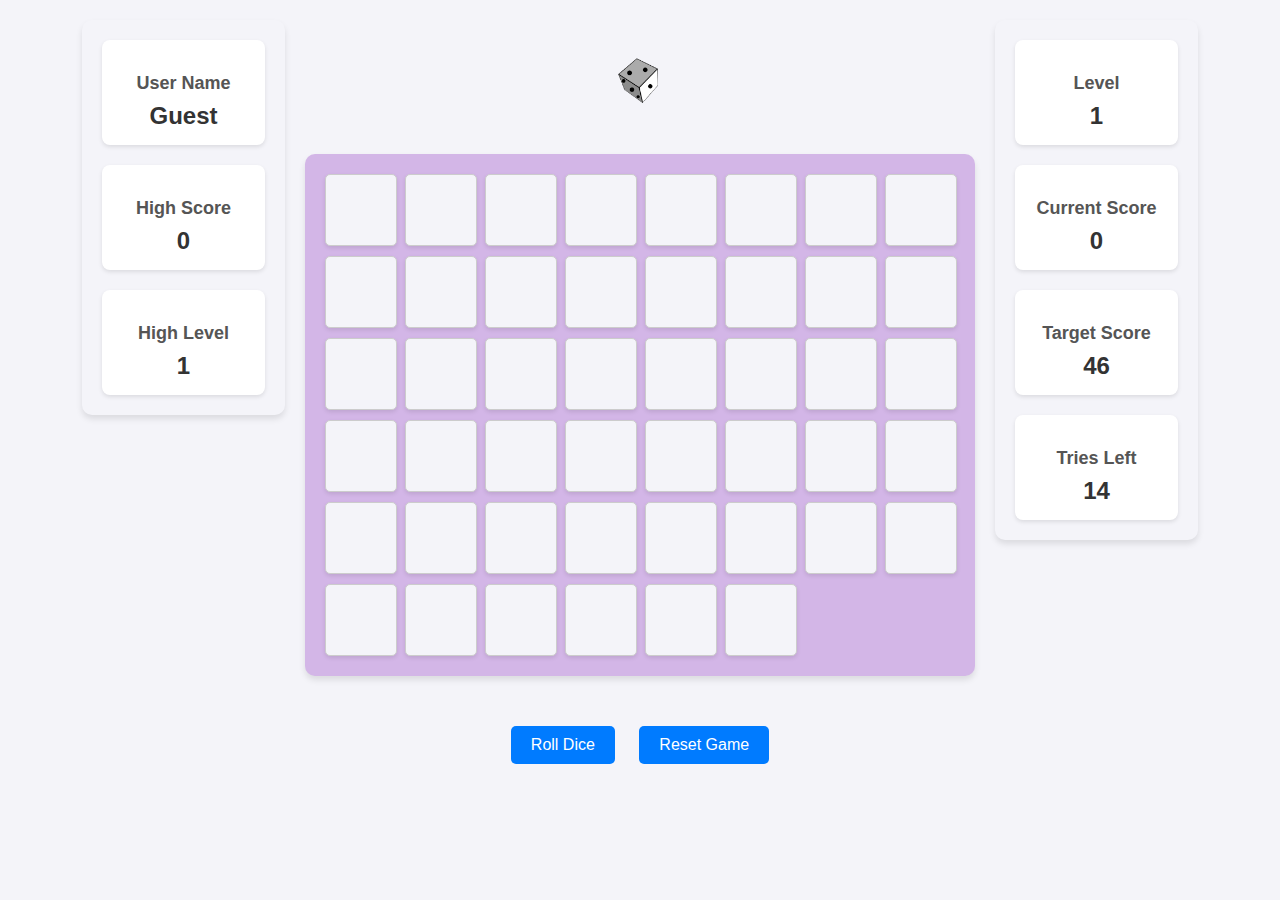
<file: game.html>
<!DOCTYPE html>
<html lang="en">

<head>
    <meta charset="UTF-8">
    <meta name="viewport" content="width=device-width, initial-scale=1.0">
    <title>Ludo Game</title>
    <link rel="stylesheet" href="./CSS/styleGame.css">
</head>

<body>
    <div class="main-container">
        <div class="stats-container">
            <div class="stat">
                <h3>User Name</h3>
                <p id="user-name">Loading...</p>
            </div>
            <div class="stat">
                <h3>High Score</h3>
                <p id="high-score">0</p>
            </div>
            <div class="stat">
                <h3>High Level</h3>
                <p id="high-level">1</p>
            </div>
        </div>
        <div class="game-area">
            <div class="dice-container">
                <img id="dice-image" src="./images/ludo.gif" alt="Dice">
                <img id="bead-image" src="./images/ludo.png" alt="Bead"
                    style="display: none; position: absolute; width: 40px; height: 40px;">

            </div>
            <div class="grid-container" id="grid"></div>
            <div class="controls">
                <button id="roll-dice">Roll Dice</button>
                <button id="reset-game">Reset Game</button>
            </div>
            <div id="levelUpModal" class="modal">
                <div class="modal-content">
                    <p id="modal-message"></p>
                    <div class="modal-footer">
                        <button class="btn" id="close-modal">Okay</button>
                    </div>
                </div>
            </div>

        </div>
        <div class="stats-container">
            <div class="stat">
                <h3>Level</h3>
                <p id="level">1</p>
            </div>
            <div class="stat">
                <h3>Current Score</h3>
                <p id="total-score">0</p>
            </div>
            <div class="stat">
                <h3>Target Score</h3>
                <p id="target-score"></p>
            </div>
            <div class="stat" id="stat-tries">
                <h3>Tries Left</h3>
                <p id="tries">12</p>
            </div>
        </div>
    </div>
    <script src="scriptGame.js"></script>
</body>

</html>
</file>
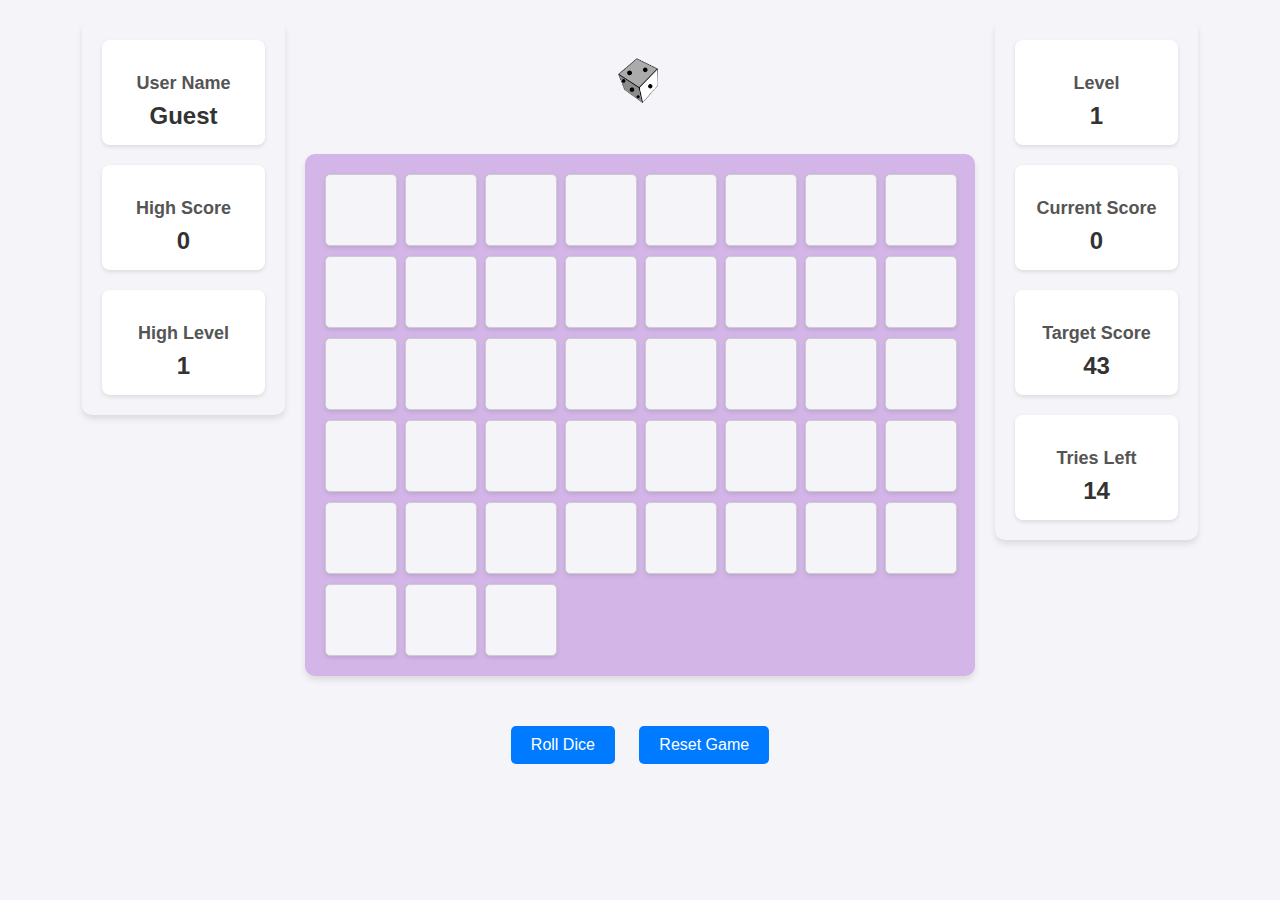
<file: HTML/game.html>
<!DOCTYPE html>
<html lang="en">

<head>
    <meta charset="UTF-8">
    <meta name="viewport" content="width=device-width, initial-scale=1.0">
    <title>Ludo Game</title>
    <link rel="stylesheet" href="../CSS/styleGame.css">
</head>

<body>
    <div class="main-container">
        <div class="stats-container">
            <div class="stat">
                <h3>User Name</h3>
                <p id="user-name">Loading...</p>
            </div>
            <div class="stat">
                <h3>High Score</h3>
                <p id="high-score">0</p>
            </div>
            <div class="stat">
                <h3>High Level</h3>
                <p id="high-level">1</p>
            </div>
        </div>
        <div class="game-area">
            <div class="dice-container">
                <img id="dice-image" src="../images/ludo.gif" alt="Dice">
                <img id="bead-image" src="../images/ludo.png" alt="Bead"
                    style="display: none; position: absolute; width: 40px; height: 40px;">

            </div>
            <div class="grid-container" id="grid"></div>
            <div class="controls">
                <button id="roll-dice">Roll Dice</button>
                <button id="reset-game">Reset Game</button>
            </div>
            <div id="levelUpModal" class="modal">
                <div class="modal-content">
                    <p id="modal-message"></p>
                    <div class="modal-footer">
                        <button class="btn" id="close-modal">Okay</button>
                    </div>
                </div>
            </div>

        </div>
        <div class="stats-container">
            <div class="stat">
                <h3>Level</h3>
                <p id="level">1</p>
            </div>
            <div class="stat">
                <h3>Current Score</h3>
                <p id="total-score">0</p>
            </div>
            <div class="stat">
                <h3>Target Score</h3>
                <p id="target-score"></p>
            </div>
            <div class="stat" id="stat-tries">
                <h3>Tries Left</h3>
                <p id="tries">12</p>
            </div>
        </div>
    </div>
    <script src="../Script/scriptGame.js"></script>
</body>

</html>
</file>
<file: CSS/styleGame.css>
body {
    font-family: Arial, sans-serif;
    margin: 0;
    padding: 20px;
    display: flex;
    flex-direction: column;
    align-items: center;
    text-align: center;
    background-color: #f4f4f9;
}

h1 {
    margin-bottom: 20px;
    color: #333;
}

.main-container {
    display: flex;
    width: 90%;
    max-width: 1200px;
    margin: auto;
    gap: 20px;
}

.game-area {
    flex: 2;
    display: flex;
    flex-direction: column;
    align-items: center;
}

.grid-container {
    display: grid;
    grid-template-columns: repeat(7, 70px);
    grid-gap: 10px;
    justify-content: center;
    margin: 20px 0;
    background: #d3b6e7;
    padding: 20px;
    border-radius: 10px;
    box-shadow: 0 4px 6px rgba(0, 0, 0, 0.1);
}

.grid-item {
    width: 70px;
    height: 70px;
    background-color: #f4f4f9;
    border: 1px solid #ccc;
    display: flex;
    align-items: center;
    justify-content: center;
    font-weight: bold;
    border-radius: 5px;
    box-shadow: 0 2px 4px rgba(0, 0, 0, 0.1);
    position: relative;
}
.empty-cell{
    background-color: transparent;
    border-style: none;
    box-shadow: none;
}
.controls {
    margin: 20px 0;
}

button {
    margin: 10px;
    padding: 10px 20px;
    font-size: 16px;
    cursor: pointer;
    border: none;
    background-color: #007bff;
    color: white;
    border-radius: 5px;
    transition: background-color 0.3s ease;
}

button:hover {
    background-color: #0056b3;
}

.stats-container {
    flex: 1;
    display: flex;
    flex-direction: column;
    gap: 20px;
    background-color: #f4f4f9;
    padding: 20px;
    border-radius: 10px;
    box-shadow: 0 4px 6px rgba(0, 0, 0, 0.1);
    height: fit-content;
}

.stat {
    display: flex;
    flex-direction: column;
    align-items: center;
    padding: 15px;
    background: #ffffff;
    border-radius: 8px;
    box-shadow: 0 2px 4px rgba(0, 0, 0, 0.1);
    transition: transform 0.2s;
}

.stat:hover {
    transform: scale(1.05);
}

.stat h3 {
    font-size: 18px;
    color: #555;
    margin-bottom: 8px;
}

.stat p {
    font-size: 24px;
    font-weight: bold;
    color: #333;
    margin: 0;
}

.dice-container {
    margin: 20px 0;
}

#dice-image {
    width: 70px;
    height: 70px;
}

#bead-image {
    position: absolute;
    top: 50%;
    left: 50%;
    transform: translate(-50%, -50%);
    width: 40px;
    height: 40px;
    z-index: 1;
}

.modal {
    display: none;
    position: fixed;
    z-index: 1;
    left: 0;
    top: 0;
    width: 100%;
    height: 100%;
    background-color: rgba(0, 0, 0, 0.4);
}

.modal-content {
    background-color: white;
    padding: 20px;
    border-radius: 5px;
    margin: 10% auto;
    width: 80%;
    max-width: 400px;
    display: flex;
    flex-direction: column;
}

.modal-footer {
    text-align: center;
    margin-top: 20px;
}

.btn {
    padding: 10px 20px;
    background-color: #4CAF50;
    color: white;
    border: none;
    cursor: pointer;
    display: inline-block;
}

.btn:hover {
    background-color: #45a049;
}


@keyframes flashRed {
    0% {
        background-color: red;
    }

    50% {
        background-color: transparent;
    }

    100% {
        background-color: red;
    }
}

.flash-red {
    animation: flashRed 1s ease-in-out infinite;
}
</file>
